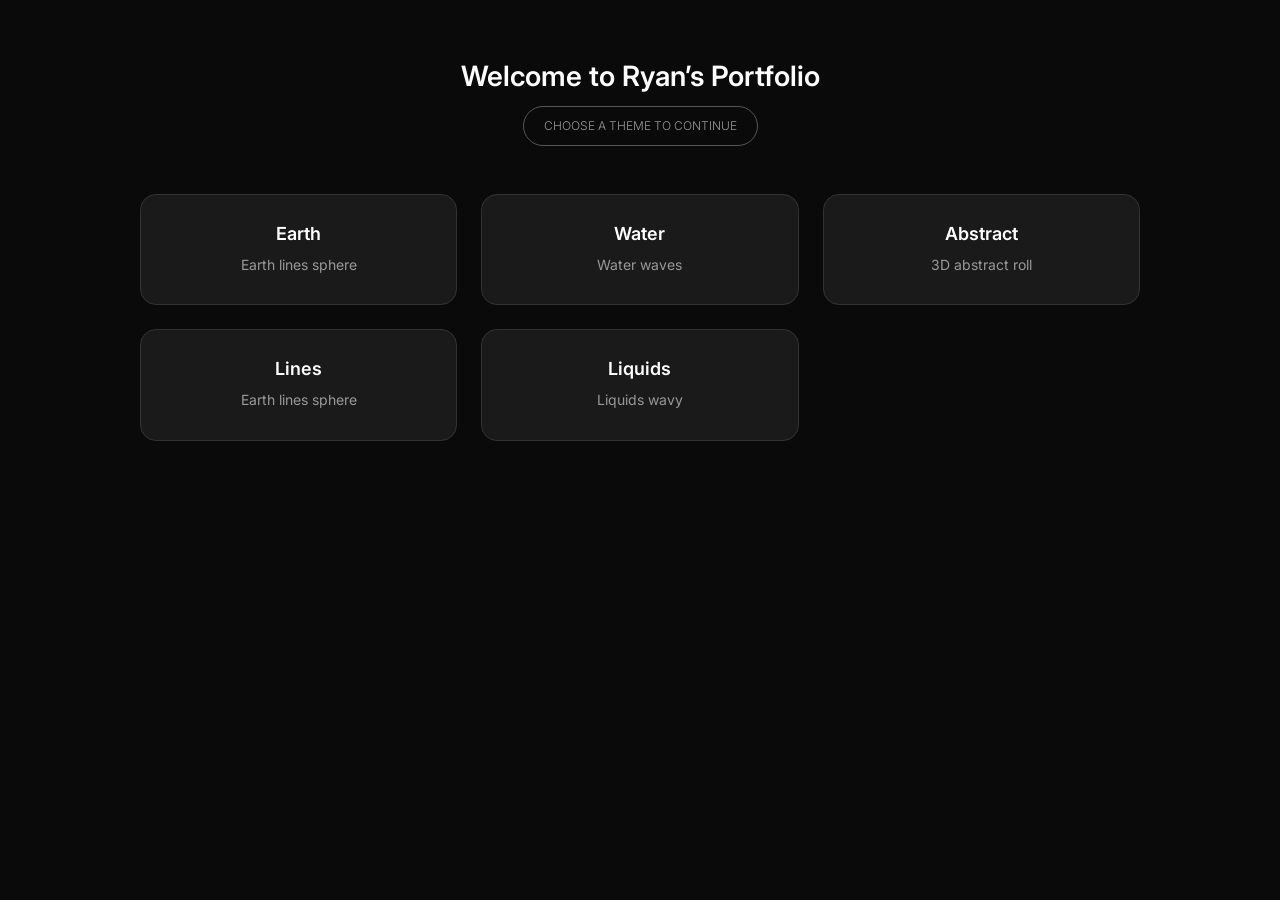
<file: mainfiles/index.html>
<!DOCTYPE html>
<html lang="en">
<head>
    <meta charset="UTF-8">
    <meta http-equiv="X-UA-Compatible" content="IE=edge">
    <meta name="viewport" content="width=device-width, initial-scale=1.0">
    <title>Ryan Pathirana - Portfolio</title>
    <link rel="icon" type="image/png" href="./assets/images/logo.png">
    <link rel="preconnect" href="https://fonts.googleapis.com">
    <link rel="preconnect" href="https://fonts.gstatic.com" crossorigin>
    <link href="https://fonts.googleapis.com/css2?family=Inter:wght@100;200;300;400;500;600;700;800;900&display=swap" rel="stylesheet">
    <link rel="stylesheet" href="https://maxst.icons8.com/vue-static/landings/line-awesome/line-awesome/1.3.0/css/line-awesome.min.css">
    <link href="./assets/css/bootstrap.min.css" rel="stylesheet">
    <link rel="stylesheet" href="./assets/css/style.css">
    <style>
        .landing-page { min-height: 100vh; background: #0a0a0a; color: #fff; padding: 60px 20px; }
        .landing-page h1 { font-size: 28px; margin-bottom: 12px; font-weight: 600; }
        .landing-page .subtitle { color: #999; margin-bottom: 48px; }
        .theme-cards { display: grid; grid-template-columns: repeat(auto-fill, minmax(280px, 1fr)); gap: 24px; max-width: 1000px; margin: 0 auto; }
        .theme-card { display: block; background: #1a1a1a; border: 1px solid #333; border-radius: 16px; padding: 28px; text-decoration: none; color: #fff; transition: border-color .2s, transform .2s; }
        .theme-card:hover { border-color: var(--primary_color, #6cbb3c); transform: translateY(-2px); }
        .theme-card h3 { font-size: 18px; margin-bottom: 8px; font-weight: 600; }
        .theme-card p { color: #999; font-size: 14px; margin: 0; }
        .theme-card.main-demo { border-color: var(--primary_color, #6cbb3c); }
    </style>
</head>
<body class="landing-page">
    <div class="container text-center">
        <h1>Welcome to Ryan’s Portfolio</h1>
        <p class="subtitle">Choose a theme to continue</p>
        <div class="theme-cards">
            <a href="portfolio.html?theme=earth" class="theme-card">
                <h3>Earth</h3>
                <p>Earth lines sphere</p>
            </a>
            <a href="portfolio.html?theme=water" class="theme-card">
                <h3>Water</h3>
                <p>Water waves</p>
            </a>
            <a href="portfolio.html?theme=abstract" class="theme-card">
                <h3>Abstract</h3>
                <p>3D abstract roll</p>
            </a>
            <a href="portfolio.html?theme=lines" class="theme-card">
                <h3>Lines</h3>
                <p>Earth lines sphere</p>
            </a>
            <a href="portfolio.html?theme=liquids" class="theme-card">
                <h3>Liquids</h3>
                <p>Liquids wavy</p>
            </a>
        </div>
    </div>
</body>
</html>
</file>
<file: mainfiles/assets/css/style.css>
/* 
    -- Table of Content --

    * 01 - Menu
    * 02 - Responsive Sidebar Menu
    * 03 - Global Color
    * 04 - Header
    * 05 - Section Header
    * 06 - Left Sidebar
    * 07 - Hero Section
    * 08 - Home 3
    * 09 - Home 5
    * 10 - About
    * 11 - Resume
    * 12 - Services
    * 13 - Skills
    * 14 - Portfolio
    * 15 - Testimonial
    * 16 - Client
    * 17 - Pricing Table
    * 18 - Contact
    * 19 - Breadcrumb
    * 20 - Blog items
    * 21 - Blog Style 2
    * 22 - Blog Details
    * 23 - Comment
    * 24 - Comment Form
    * 25 - Footer
    * @Keyframe

*/
:root {
    --primary_color: #28e98c;
}
*,*::before,*::after {
    margin: 0;
    padding: 0;
    box-sizing: border-box;
}

body {
    font-family: 'Inter', sans-serif;
    font-size: 16px;
    scroll-behavior: smooth;
    color: #999999;
    background: #1f1f1f;
    line-height: 1.7;
    overflow-x: hidden;
    height: 100vh;
}
.bg-white {
    background: #fff;
}
img {
    max-width: 100%;
}
a {
    text-decoration: none;
}
.text-right {
    text-align: right;
}
ul {
    list-style: none;
    margin: 0;
    padding: 0;
}
.content-width {
    max-width: 770px;
    width: 100%;
    margin-left: auto;
}
.theme-btn {
    background: var(--primary_color);
    color: #000000;
    display: block;
    text-align: center;
    padding: 11px 58px 10px 58px;
    display: inline-flex;
    align-items: center;
    border-radius: 30px;
    justify-content: center;
    text-transform: uppercase;
    border: none;
    transition: .3s;
    cursor: pointer;
    border: 2px solid var(--primary_color);
}
.theme-btn i {
    font-size: 24px;
    margin-right: 10px;
    display: block;
    margin-bottom: 3px;
}
.theme-btn:hover {
    background: none;
    color: var(--primary_color);
}
.custom-container {
    max-width: 1130px;
    padding: 0 15px;
    margin: auto;
}
.subtitle {
    font-size: 12px;
    color: #ffffff;
    text-transform: uppercase;
    font-weight: 300;
    margin: 0;
    border: 1px solid #565656;
    padding: 9px 20px;
    border-radius: 30px;
    margin-bottom: 53px;
    display: inline-flex;
    align-items: center;
}
.subtitle i {
    margin-bottom: 1px;
    font-size: 14px;
    margin-right: 10px;
}

.page-loader {
    position: fixed;
    left: 0;
    top: 0;
    width: 100%;
    height: 100%;
    z-index: 10000;
    background: #000;
    display: flex;
    align-items: center;
    justify-content: center;
}
.page-loader .bounceball {
    position: relative;
    display: inline-block;
    height: 37px;
    width: 15px;
}
.page-loader .bounceball:before {
    position: absolute;
    content: '';
    display: block;
    top: 0;
    width: 15px;
    height: 15px;
    border-radius: 50%;
    background-color: #fff;
    transform-origin: 50%;
    animation: bounceLoader 500ms alternate infinite ease;
}


/* Icon Menu */
.icon-menu {
    position: absolute;
    right: 68px;
    top: 60px;
    width: 55px;
    height: 55px;
    border-radius: 50%;
    display: flex;
    flex-direction: column;
    border: 1px solid #575757;
    align-items: center;
    justify-content: center;
    gap: 4px;
    cursor: pointer;
    transition: .3s;
    background: #1f1f1f;
    z-index: 99;
}
.icon-menu span {
    width: 20px;
    display: block;
    height: 2px;
    background: #fff;
    transition: .3s;
}
.icon-menu:hover {
    border-color: var(--primary_color);
}
.icon-menu:hover span {
    background: var(--primary_color);
}


#scroll-section {
    /* overflow-x: hidden !important;
    overflow-y: auto !important; */
    /* width: 100%; */
    /* height: 100%; */
    /* height: 100vh; */
}
.scroll-content {
    /* transform: translate(0) !important; */
}
main.drake-main {
    /* inset: 0px;
    width: 100%;
    height: 100vh;
    position: fixed; */
    /* overflow: hidden; */
}
.page-section {
    overflow: hidden;
}


/* 01 - Menu */
.menu {
    flex-direction: column;
    border: 1px solid #575757;
    border-radius: 30px;
    position: fixed;
    right: 68px;
    top: 322px;
    /* width: 55px; */
    text-align: center;
    gap: 20px;
    padding: 24px 0;
    background: #1f1f1f;
    z-index: 20;
}
.menu li .scroll-to,
.menu li a {
    display: block;
    position: relative;
    /* padding: 10px 10px; */
    width: 55px;
    transition: .3s;
    color: #999999;
    cursor: pointer;
}
.menu li a.active,
.menu li a:hover,
.menu li .scroll-to.active,
.menu li .scroll-to:hover {
    color: var(--primary_color);
}
.menu li .scroll-to:hover span,
.menu li a:hover span {
    opacity: 1;
    visibility: visible;
}
.menu li .scroll-to i,
.menu li a i {
    font-size: 20px;
    display: block;
}
.menu li .scroll-to span,
.menu li a span {
    position: absolute;
    transition: .3s;
    font-size: 12px;
    background: #404042;
    right: 100%;
    color: #fff;
    display: block;
    padding: 3px 8px;
    border-radius: 5px;
    visibility: hidden;
    opacity: 0;
}
.menu li .scroll-to span::before,
.menu li a span::before {
    content: '';
    width: 10px;
    height: 10px;
    background: #404042;
    position: absolute;
    right: -3px;
    top: 50%;
    transform: rotate(54deg) skew(-8deg, -39deg);
    margin-top: -5px;
    z-index: -1;
}

/* 02 - Responsive Sidebar Menu */
.responsive-sidebar-menu {
    position: fixed;
    left: 0;
    top: 0;
    width: 100%;
    height: 100%;
    z-index: 99;
    opacity: 0;
    visibility: hidden;
    transition: .2s;
}
.responsive-sidebar-menu.active {
    opacity: 1;
    visibility: visible;
}
.global-color .inner .overlay,
.responsive-sidebar-menu .overlay {
    position: absolute;
    left: 0;
    top: 0;
    width: 100%;
    height: 100%;
    z-index: -1;
    background: #565656;
    opacity: 0.5;
}
.responsive-sidebar-menu .sidebar-menu-inner {
    max-width: 345px;
    width: 100%;
    margin-left: auto;
    background: #191919;
    height: 100%;
    overflow-x: hidden;
    padding-top: 50px;
    margin-right: -250px;
    transition: .3s;
}
.responsive-sidebar-menu.active .sidebar-menu-inner {
    margin-right: 0;
}
.responsive-sidebar-menu .sidebar-menu-inner .menu-wrap {
    width: 46%;
    margin: auto;
}
.responsive-sidebar-menu .sidebar-menu-inner .menu-wrap p {
    font-size: 18px;
}
.responsive-sidebar-menu .sidebar-menu-inner .menu-wrap .menu {
    position: relative;
    right: auto;
    left: 0;
    top: 0;
    transform: translateY(0);
    background: none;
    border-radius: 0;
    border: none;
    margin-bottom: 30px;
}
.responsive-sidebar-menu .sidebar-menu-inner .menu-wrap .menu li a {
    display: flex;
    align-items: center;
    gap: 10px;
}
.responsive-sidebar-menu .sidebar-menu-inner .menu-wrap .menu li a:hover span {
    color: #fff;
}
.responsive-sidebar-menu .sidebar-menu-inner .menu-wrap .menu li a i {
    margin-bottom: 2px;
}
.responsive-sidebar-menu .sidebar-menu-inner .menu-wrap .menu li a span {
    position: relative;
    right: 0;
    opacity: 1;
    visibility: visible;
    color: #999999;
    background: none;
    margin: 0;
    padding: 0;
    border-radius: 0;
}
.responsive-sidebar-menu .sidebar-menu-inner .menu-wrap .menu li a span::before {
    display: none
}
.responsive-sidebar-menu .sidebar-menu-inner .menu-wrap .menu li a.active span {
    color: #fff;
}
.responsive-sidebar-menu .sidebar-menu-inner .global-color-option,
.responsive-sidebar-menu .sidebar-menu-inner .sidebar-social {
    width: 46%;
    margin: auto;
}
.responsive-sidebar-menu .sidebar-menu-inner .sidebar-social ul {
    gap: 15px;
}
.responsive-sidebar-menu .sidebar-menu-inner .sidebar-social ul li a {
    color: #999999;
    transition: .3s;
    font-size: 16px;
}
.responsive-sidebar-menu .sidebar-menu-inner .sidebar-social ul li a:hover {
    color: var(--primary_color);
}

/* 03 - Global Color */
.global-color {
    position: fixed;
    left: 0;
    top: 50px;
    z-index: 100;
}
.global-color .inner {
    position: fixed;
    left: 0;
    top: 0;
    width: 100%;
    height: 100%;
    z-index: 99;
    opacity: 0;
    visibility: hidden;
    transition: .2s;
}
.global-color.active .inner {
    opacity: 1;
    visibility: visible;
}
.global-color .setting-toggle {
    width: 40px;
    height: 40px;
    display: flex;
    align-items: center;
    justify-content: center;
    font-size: 20px;
    cursor: pointer;
    background: #1f1f1f;
}
.global-color .inner .global-color-option .close-settings {
    position: absolute;
    right: 20px;
    top: 20px;
    color: #fff;
    font-size: 20px;
}
.global-color .inner .global-color-option .global-color-option-inner p {
    text-transform: uppercase;
    font-size: 13px;
    color: #fff;
    line-height: 1.2;
    margin-bottom: 25px;
}
.global-color .inner .global-color-option .global-color-option-inner .themes {
    display: flex;
    flex-wrap: wrap;
    padding-top: 30px;
}
.global-color .inner .global-color-option .global-color-option-inner .themes li {
    margin-right: 80px;
    margin-bottom: 55px;
}
.global-color .inner .global-color-option .global-color-option-inner .themes li a {
    font-size: 14px;
    color: #fff;
    font-weight: 500;
    display: block;
    line-height: 1.2;
    position: relative;
}
.global-color .inner .global-color-option .global-color-option-inner .themes li a::before {
    content: '';
    width: 100%;
    height: 1px;
    background: #fff;
    position: absolute;
    left: 0;
    top: 50%;
    opacity: 0;
    transition: .3s;
}
.global-color .inner .global-color-option .global-color-option-inner .themes li a:hover::before,
.global-color .inner .global-color-option .global-color-option-inner .themes li.active a::before {
    opacity: 1;
}
.global-color .inner .global-color-option {
    max-width: 1043px;
    width: 100%;
    margin-left: auto;
    background: #191919;
    height: 100%;
    overflow-x: hidden;
    padding-top: 50px;
    margin-right: -400px;
    transition: .4s;
    padding: 134px;
}
.global-color .inner .global-color-option h2 {
    color: #fff;
    font-weight: 200;
    font-size: 34px;
    line-height: 1.2;
    margin-bottom: 80px;
}
.global-color.active .inner .global-color-option {
    margin-right: 0;
}
.global-color .global-color-option .color-boxed {
    display: flex;
    align-items: center;
    flex-wrap: wrap;
    gap: 26px;
    margin-bottom: 105px;
    padding-top: 30px;
}
.global-color .global-color-option .color-boxed a {
    display: block;
    width: 30px;
    height: 30px;
    border-radius: 50%;
    position: relative;
    background: #28e98c;
}
.global-color .global-color-option .color-boxed a::before {
    content: '';
    border: 1px solid #fff;
    position: absolute;
    border-radius: 50%;
    width: calc(100% + 10px);
    height: calc(100% + 10px);
    left: 50%;
    top: 50%;
    transform: translate(-50%, -50%);
    opacity: 0;
    transition: .3s;
}
.global-color .global-color-option .color-boxed a::after {
    content: '';
    position: absolute;
    border: none;
    transform: translate(-50%, -50%);
    width: 4px;
    height: 4px;
    left: 50%;
    top: 50%;
    background: #fff;
    border-radius: 50%;
    opacity: 0;
}
.global-color .global-color-option .color-boxed a.clr-active::after,
.global-color .global-color-option .color-boxed a:hover::after,
.global-color .global-color-option .color-boxed a:hover::before,
.global-color .global-color-option .color-boxed a.clr-active::before {
    opacity: 1;
}
.global-color .global-color-option .color-boxed a:nth-child(2) {
    background: #e4af12;
}
.global-color .global-color-option .color-boxed a:nth-child(3) {
    background: #fe6f1d;
}
.global-color .global-color-option .color-boxed a:nth-child(4) {
    background: #14c5fd;
}
.global-color .global-color-option .color-boxed a:nth-child(5) {
    background: #c0c0c0;
}
.global-color .global-color-option .color-boxed a:nth-child(6) {
    background: #1338f3;
}
.global-color .global-color-option .color-boxed a:nth-child(7) {
    background: #f31313;
}
.global-color .global-color-option .color-boxed a:nth-child(8) {
    background: #ff99cc;
}
.global-color .global-color-option .color-boxed a:nth-child(9) {
    background: #cceb00;
}
.global-color .global-color-option .color-boxed a i {
    font-size: 14px;
}


/* 04 - Header */
.header-area {
    background: #1f1f1f;
    position: sticky;
    top: 0;
    z-index: 100;
    padding: 25px 0;
}
.header-area .logo {
    display: block;
}
.header-area .logo img {
    display: block;
}
.header-area nav {
    transition: .3s;
}
.header-area nav .nav-menu {
    gap: 25px;
    display: flex;
}
.header-area nav .nav-menu li {
    position: relative;
}
.header-area nav .nav-menu li .toggle-sub-dropdown,
.header-area nav .nav-menu li .toggle-dropdown {
    display: none;
    width: 35px;
    text-align: center;
}
.header-area nav .nav-menu li .dropdown {
    position: absolute;
    left: 0;
    width: 200px;
    background: #000;
    box-shadow: 1px 6px 20px rgb(0 0 0 / 20%);
    transition: .3s;
    opacity: 0;
    visibility: hidden;
    padding: 5px 0;
}
.header-area nav .nav-menu li .dropdown li a {
    padding: 8px 15px;
    line-height: 1.2;
}
.header-area nav .nav-menu li:hover > .dropdown {
    opacity: 1;
    visibility: visible;
}
.header-area nav .nav-menu li .dropdown li .dropdown {
    left: 100%;
    top: 0;
}
.header-area nav .nav-menu li a {
    color: #fff;
    display: block;
    transition: .3s;
    padding: 8px 0;
}
.header-area nav .nav-menu li a:hover {
    color: var(--primary_color);
}
.header-area .header-right .show-menu-toggle {
    display: none;
    width: 40px;
    height: 40px;
    border-radius: 4px;
    align-items: center;
    justify-content: center;
    font-size: 20px;
    cursor: pointer;
    color: #fff;
    border: 1px solid rgb(255 255 255 / 30%);
    margin-left: auto;
}
.header-area nav .close-menu {
    display: none;
    cursor: pointer;
    position: absolute;
    right: 30px;
    top: 30px;
    font-size: 25px;
    cursor: pointer;
    color: #fff;
}


/* 05 - Section Header */
.section-header h1 {
    font-size: 48px;
    line-height: 60px;
    color: #fff;
    font-weight: 300;
    margin-bottom: 33px;
}
.section-header h1 span {
    color: var(--primary_color);
}


/* 06 - Left Sidebar */
.left-sidebar {
    max-width: 485px;
    width: 100%;
    border-radius: 30px;
    border: 1px solid #565656;
    position: fixed;
    left: 20px;
    top: 50%;
    transform: translateY(-50%);
    padding: 50px;
    z-index: 10;
}
.drake-main .left-sidebar {
    display: none;
}
.left-sidebar > img.me {
    border-radius: 30px;
    display: block;
    margin-bottom: 56px;
}
.left-sidebar .sidebar-header {
    margin-bottom: 65px;
}
.left-sidebar .sidebar-header .designation {
    max-width: 110px;
    text-align: right;
    color: #fff;
    font-size: 14px;
    font-weight: 400;
}
.left-sidebar h2 {
    font-size: 24px;
    color: #fff;
    text-align: center;
    font-weight: 300;
}
.left-sidebar .email {
    font-size: 20px;
}
.left-sidebar .address {
    margin-bottom: 30px;
}
.left-sidebar .copyright {
    font-size: 14px;
    text-align: center;
    margin-bottom: 45px;
}
.left-sidebar .social-profile {
    gap: 8px;
    margin-bottom: 118px;
}
.left-sidebar .social-profile li a {
    display: block;
    width: 50px;
    height: 50px;
    line-height: 46px;
    text-align: center;
    border: 2px solid #565656;
    border-radius: 50%;
    color: #999999;
    font-size: 20px;
    transition: .3s;
}
.left-sidebar .social-profile li a:hover {
    color: var(--primary_color);
    border-color: var(--primary_color);
}
.left-sidebar .theme-btn {
    width: 100%;
}



/* 07 - Hero Section */
.hero-section {
    padding: 68px 0;
    position: relative;
    overflow: hidden;
}
.hero-section .hero-content {
    position: relative;
    z-index: 3;
}
.hero-section .hero-content h1 {
    font-size: 78px;
    letter-spacing: -0.2px;
    line-height: 90px;
    margin-bottom: 43px;
    font-weight: 300;
}
.hero-section .hero-content h1 span {
    color: var(--primary_color);
}
.hero-section .hero-content > p {
    max-width: 480px;
    margin-bottom: 31px;
}
.hero-section .hero-content .go-to-project-btn {
    width: 175px;
    height: 175px;
    display: flex;
    align-items: center;
    justify-content: center;
    margin-left: auto;
    border-radius: 50%;
    border: 1px solid #575757;
    position: relative;
    overflow: hidden;
    margin-right: 15px;
}
.hero-section .hero-content .go-to-project-btn img {
    display: block;
    animation: rotating 6s infinite linear;
}
.hero-section .hero-content .go-to-project-btn i {
    position: absolute;
    color: #fff;
    font-size: 40px;
    display: block;
}
.hero-section .hero-content .facts {
    gap: 100px;
    margin-top: 55px;
}
.hero-section .hero-content .facts h1 {
    font-size: 72px;
    color: var(--primary_color);
    line-height: 56px;
    margin-bottom: 38px;
}
.hero-section .hero-content .facts p {
    font-size: 14px;
    line-height: 24px;
    text-transform: uppercase;
}

/* 08 - Home 3 */
.home1-page,
.home5-page,
.home6-page {
    background: #000;
}
.home-3 {
    overflow: hidden;
}
.home-3:before {
    content: '';
    background: #000;
    position: absolute;
    left: 0;
    top: 0;
    width: 100%;
    height: 100%;
    z-index: 1;
    opacity: 0.6;
}
.home1-page .menu,
.home5-page .menu,
.home6-page .menu,

.home1-page .icon-menu,
.home5-page .icon-menu,
.home6-page .icon-menu {
    background: #000000;
}
/* 09 - Home 5 */
body .body-overlay {
    position: fixed;
    left: 0;
    top: 0;
    width: 100%;
    height: 100%;
    object-fit: cover;
    z-index: -1;
}
/* Theme background video container (portfolio.html) */
.bg-video-container {
    position: fixed;
    left: 0;
    top: 0;
    width: 100%;
    height: 100%;
    z-index: -2;
    pointer-events: none;
}
.bg-video-container .body-overlay {
    position: absolute;
    left: 0;
    top: 0;
    width: 100%;
    height: 100%;
    object-fit: cover;
    z-index: 0;
}
.bg-video-overlay {
    position: absolute;
    left: 0;
    top: 0;
    width: 100%;
    height: 100%;
    background: rgba(0, 0, 0, 0.5);
    z-index: 1;
}
.home2-page .body-overlay,
.home3-page .body-overlay {
    opacity: 0.1;
}
.home1-page .body-overlay,
.home4-page .body-overlay,
.home5-page .body-overlay {
    opacity: 0.3;
}



/* 10 - About */
.about-area {
    padding-top: 90px;
    padding-bottom: 90px;
}
.about-area .about-content p {
    line-height: 30px;
    max-width: 610px;
}


/* 11 - Resume */
.resume-area {
    padding-top: 90px;
    padding-bottom: 90px;
}
.resume-area .resume-content .resume-timeline .item {
    position: relative;
    padding-left: 74px;
    padding-bottom: 68px;
}
.resume-area .resume-content .resume-timeline .item:last-child {
    padding-bottom: 0;
}
.resume-area .resume-content .resume-timeline .item:last-child::after {
    height: calc(100% - 10px);
}
.resume-area .resume-content .resume-timeline .item::after {
    content: '';
    background: #333333;
    width: 1px;
    height: 100%;
    position: absolute;
    left: 0;
    top: 10px;
    z-index: -1;
}
.resume-area .resume-content .resume-timeline .item::before {
    content: '';
    position: absolute;
    width: 12px;
    height: 12px;
    background: #656565;
    border-radius: 50%;
    left: -6px;
    top: 7px;
    transition: .3s;
}
.resume-area .resume-content .resume-timeline .item .date {
    display: block;
    margin-bottom: 28px;
    transition: .3s;
}
.resume-area .resume-content .resume-timeline .item h2 {
    font-size: 24px;
    font-weight: 300;
    margin-bottom: 5px;
    color: #fff;
}
.resume-area .resume-content .resume-timeline .item h2 a {
    color: #fff;
    display: block;
}
.resume-area .resume-content .resume-timeline .item p {
    font-size: 13px;
    color: #999999;
    margin-bottom: 18px;
}
.resume-area .resume-content .resume-timeline .item p:last-child {
    margin-bottom: 0;
}
.resume-area .resume-content .resume-timeline .item:hover::before {
    background: var(--primary_color);
}
.resume-area .resume-content .resume-timeline .item:hover .date {
    color: var(--primary_color);
}



/* 12 - Services */
.services-area {
    padding-top: 90px;
    padding-bottom: 90px;
}
.services-items .service-item {
    border: 1px solid #565656;
    border-radius: 20px;
    transition: .3s;
    position: relative;
    padding: 44px 48px 41px 48px;
    margin-bottom: 10px;
}
.services-items .service-item:last-child {
    margin-bottom: 0;
}
.services-items .service-item h2 {
    font-size: 24px;
    font-weight: 300;
    margin-bottom: 8px;
    color: #fff;
}
.services-items .service-item h2 a {
    color: #fff;
    transition: .3s;
}
.services-items .service-item:hover {
    border-color: var(--primary_color);
}
.services-items .service-item:hover h2 a {
    color: var(--primary_color);
}
.services-items .service-item p {
    font-size: 14px;
    color: #999999;
    margin-bottom: 30px;
}
.services-items .service-item .projects {
    font-size: 12px;
    color: #fff;
    text-transform: uppercase;
    display: inline-block;
}
.services-items .service-item:hover .projects {
    text-decoration: underline;
}
.services-items .service-item i {
    position: absolute;
    font-size: 30px;
    color: var(--primary_color);
    top: 45px;
    right: 50px;
}



/* 13 - Skills */
.skills-area {
    padding-top: 90px;
    padding-bottom: 40px;
}
.skills .skill {
    margin-bottom: 50px;
}
.skills .skill .skill-inner {
    border: 2px solid #565656;
    border-radius: 85px;
    padding: 54px 0 48px 0;
    margin-bottom: 20px;
    transition: .3s;
}
.skills .skill:hover .skill-inner {
    border-color: var(--primary_color);
}
.skills .skill .skill-inner img {
    display: block;
    margin: auto auto 29px auto;
}
.skills .skill .skill-inner .skill-mark {
    display: flex;
    align-items: center;
    justify-content: center;
    width: 64px;
    height: 64px;
    margin: 0 auto 29px auto;
    border-radius: 14px;
    background: #f4f4f4;
    color: #151515;
    font-size: 22px;
    font-weight: 800;
    letter-spacing: -0.5px;
}
.skills .skill .skill-inner .skill-mark-wide {
    width: auto;
    min-width: 86px;
    padding: 0 10px;
}
.skills .skill .skill-inner h1 {
    font-size: 30px;
    color: var(--primary_color);
    font-weight: 300;
    margin: 0;
}
.skills .skill p {
    font-size: 14px;
    color: #fff;
    margin: 0;
}



/* 14 - Portfolio */
.portfolio-area {
    padding-top: 90px;
    padding-bottom: 90px;
}
.portfolio-items .portfolio-item {
    margin-bottom: 62px;
}
.portfolio-items > div:last-child .portfolio-item {
    margin-bottom: 0;
}
.portfolio-items .portfolio-item .portfolio-item-inner {
    height: 370px;
    overflow: hidden;
    border-radius: 30px;
    position: relative;
    margin-bottom: 30px;
}
.portfolio-items .portfolio-item.portfolio-full .portfolio-item-inner {
    height: 410px;
}
.portfolio-items .portfolio-item .portfolio-item-inner img {
    display: block;
    width: 100%;
    height: 100%;
    object-fit: cover;
}
.portfolio-items .portfolio-item .portfolio-item-inner .portfolio-categories {
    position: absolute;
    display: flex;
    flex-wrap: wrap;
    gap: 10px;
    align-items: center;
    bottom: 20px;
    left: 20px;
}
.portfolio-items .portfolio-item .portfolio-item-inner .portfolio-categories li a {
    display: block;
    font-size: 14px;
    background: #fff;
    color: #000;
    padding: 7px 20px;
    border-radius: 19px;
    transition: .3s;
}
.portfolio-items .portfolio-item:hover .portfolio-item-inner .portfolio-categories li a {
    background: #1f1f1f;
    color: #fff;
}
.portfolio-items .portfolio-item h2 {
    font-size: 24px;
    font-weight: 300;
    margin: 0;
}
.portfolio-items .portfolio-item h2 a {
    color: #fff;
    display: inline-block;
    border-bottom: 1px solid transparent;
    transition: .3s;
}
.portfolio-items .portfolio-item:hover h2 a {
    border-color: #ffffff;
}




/* 15 - Testimonial */
.testimonial-item .testimonial-item-inner {
    border: 2px solid #565656;
    border-radius: 30px;
    padding: 50px 50px 43px 50px;
}
.testimonial-item .testimonial-item-inner .author {
    gap: 16px;
    margin-bottom: 45px;
}
.testimonial-item .testimonial-item-inner .author img {
    width: 45px;
    height: 45px;
    border-radius: 50%;
    object-fit: cover;
}
.testimonial-item .testimonial-item-inner .author h3 {
    font-size: 18px;
    font-weight: 300;
    color: #fff;
    margin-bottom: 6px;
}
.testimonial-item .testimonial-item-inner .author p {
    color: #999999;
    font-size: 13px;
    margin: 0;
    line-height: 1.3;
}
.testimonial-item .testimonial-item-inner .author p span {
    color: var(--primary_color);
}
.testimonial-item .testimonial-item-inner > p {
    font-size: 24px;
    color: #fff;
    font-weight: 300;
    line-height: 36px;
    margin-bottom: 27px;
}
.testimonial-item .testimonial-item-inner .project-btn {
    font-size: 12px;
    color: #fff;
    text-transform: uppercase;
    display: inline-block;
}

.testimonial-area .testimonial-slider-wrap .testimonial-footer-nav {
    margin-top: 50px;
}
.testimonial-area .testimonial-slider-wrap .testimonial-footer-nav .testimonial-nav {
    gap: 15px;
}
.testimonial-area .testimonial-slider-wrap .testimonial-footer-nav .testimonial-nav button {
    width: 45px;
    height: 45px;
    display: block;
    background: none;
    border-radius: 50%;
    text-align: center;
    border: 2px solid #565656;
    font-size: 18px;
    color: #fff;
    transition: .3s;
}
.testimonial-area .testimonial-slider-wrap .testimonial-footer-nav .testimonial-nav button:hover {
    border-color: var(--primary_color);
    color: var(--primary_color);
}
.testimonial-area .testimonial-slider-wrap .testimonial-footer-nav .testimonial-nav #testimonial-slide-count {
    font-size: 13px;
    color: #666666;
    font-weight: 300;
}
.testimonial-area .testimonial-slider-wrap .testimonial-footer-nav .testimonial-nav #testimonial-slide-count .left {
    color: #fff;
}

/* 16 - Client */
.clients-logos {
    padding-top: 100px;
}
.clients-logos h4 {
    color: #fff;
    text-transform: uppercase;
    font-size: 14px;
    font-weight: 300;
    margin-bottom: 57px;
}
.clients-logos .col-md-3 {
    margin-bottom: 74px;
}
.clients-logos img {
    display: block;
    opacity: 0.3;
    transition: .3s;
}
.clients-logos img:hover {
    opacity: 1;
}



/* 17 - Pricing Table */
.pricing-area {
    padding-top: 90px;
    padding-bottom: 90px;
}

.pricing-table-items .pricing-table {
    border: 1px solid #565656;
    border-radius: 30px;
    padding: 37px 40px 40px 40px;
    height: 100%;
    display: flex;
    flex-direction: column;
    justify-content: space-between;
    transition: .3s;
}
.pricing-table-items .pricing-table:hover {
    border-color: var(--primary_color);
}
.pricing-table-items .pricing-table .pricing-table-header {
    border-bottom: 1px solid #555555;
    padding-bottom: 20px;
    margin-bottom: 34px;
}
.pricing-table-items .pricing-table .pricing-table-header .top {
    margin-bottom: 30px;
}
.pricing-table-items .pricing-table .pricing-table-header h4 {
    font-size: 18px;
    text-transform: uppercase;
    font-weight: 300;
    color: #fff;
    margin: 0;
}
.pricing-table-items .pricing-table .pricing-table-header .top p {
    font-size: 13px;
    line-height: 20px;
    color: #999999;
    margin: 0;
}
.pricing-table-items .pricing-table .pricing-table-header h1 {
    font-size: 48px;
    color: var(--primary_color);
    font-weight: 300;
    margin: 0;
}
.pricing-table-items .pricing-table .pricing-table-header h1 span {
    font-size: 24px;
    color: #999999;
}
.pricing-table-items .pricing-table ul {
    margin-bottom: 80px;
}
.pricing-table-items .pricing-table ul li {
    font-size: 14px;
    color: #fff;
    line-height: 24px;
    font-weight: 300;
    margin-bottom: 10px;
}

.pricing-table-items .pricing-table ul li:last-child {
    margin-bottom: 0;
}
.pricing-table-items .info {
    font-size: 14px;
    color: #fff;
    line-height: 24px;
    margin: 60px 0 0 0;
}
.pricing-table-items .info a {
    color: var(--primary_color);
    text-decoration: underline;
}



/* 18 - Contact */
.contact-area {
    padding-bottom: 50px;
}
.contact-area .contact-content h3 {
    font-size: 24px;
    color: #fff;
    font-weight: 300;
    margin-bottom: 60px;
}
.contact-area .contact-content #required-msg {
    color: #fc4545;
    font-size: 14px;
    margin-bottom: 31px;
    display: none;
}
.contact-area .contact-content #required-msg.show {
    display: block;
}
.contact-area .contact-content .contact-form .input-group {
    margin-bottom: 34px;
}
.contact-area .contact-content .contact-form .input-group label {
    display: block;
    font-size: 12px;
    text-transform: uppercase;
    color: #fff;
    margin-bottom: 2px;
}
.contact-area .contact-content .contact-form .input-group label sup {
    color: #fc4545;
    font-size: 12px;
    top: 0;
}
.contact-area .contact-content .contact-form .input-group label span {
    color: #999999;
    text-transform: none;
}
.contact-area .contact-content .contact-form .input-group select,
.contact-area .contact-content .contact-form .input-group textarea,
.contact-area .contact-content .contact-form .input-group input {
    display: block;
    color: #fff;
    width: 100%;
    border: none;
    background: none;
    font-size: 18px;
    padding: 0;
    transition: .2s;
    padding-bottom: 3px;
}
.contact-area .contact-content .contact-form .input-group textarea {
    height: 140px;
    border-bottom: 1px solid #555555;
    resize: none;
}
.contact-area .contact-content .contact-form .input-group select {
    display: block;
    margin-left: -5px !important;
    font-weight: 300;
}
.contact-area .contact-content .contact-form .input-group select:focus,
.contact-area .contact-content .contact-form .input-group textarea:focus,
.contact-area .contact-content .contact-form .input-group input:focus {
    outline: none;
    box-shadow: none;
    border-color: #555555;
}
.contact-area .contact-content .contact-form .input-group textarea::placeholder,
.contact-area .contact-content .contact-form .input-group input::placeholder {
    color: #666666;
}
.contact-area .contact-content .contact-form .input-group.upload-attachment {
    position: relative;
}
.contact-area .contact-content .contact-form .input-group.upload-attachment label {
    overflow: hidden;
    position: relative;
    display: inline-flex;
    align-items: center;
    gap: 10px;
}
.contact-area .contact-content .contact-form .input-group.upload-attachment label i {
    font-size: 18px;
    display: block;
    margin-bottom: 2px;
}
.contact-area .contact-content .contact-form .input-group.upload-attachment input {
    position: absolute;
    left: 0;
    top: 0;
    opacity: 0;
}
.contact-area .contact-content .contact-form .input-group.submit-btn-wrap {
    margin-bottom: 0;
    margin-top: 18px;
}



/* 19 - Breadcrumb */
.breadcrumb-area {
    position: relative;
    padding: 50px 0px 50px;
    background: #1f1f1f;
    overflow: hidden;
    z-index: 1;
}
.breadcrumb-area::before,
.breadcrumb-area::after {
    content: '';
    position: absolute;
    left: -50px;
    top: -50px;
    width: 200px;
    height: 200px;
    border-radius: 50%;
    background: rgb(255 255 255 / 10%);
    z-index: -1;
    box-shadow: 0px 0px 0 20px rgb(255 255 255 / 5%);
}
.breadcrumb-area::after {
    left: auto;
    right: -50px;
    top: auto;
    bottom: -50px;
}
.breadcrumb-area .breadcrumb-content h1 {
    font-size: 45px;
    color: #fff;
    font-weight: 300;
    margin-bottom: 20px;
}
.breadcrumb-area .breadcrumb-content .breadcrumbs {
    display: flex;
    align-items: center;
    gap: 10px;
}
.breadcrumb-area .breadcrumb-content .breadcrumbs li {
    text-transform: uppercase;
    color: #d1d1d1;
    font-size: 14px;
    position: relative;
    display: flex;
    align-items: center;
    gap: 8px;
}
.breadcrumb-area .breadcrumb-content .breadcrumbs li i {
    display: block;
    margin-bottom: 1px;
}
.breadcrumb-area .breadcrumb-content .breadcrumbs li:last-child::before {
    display: none;
}
.breadcrumb-area .breadcrumb-content .breadcrumbs li a {
    font-weight: 500;
    color: #ffffff;
}

/* 20 - Blog items */
.blog-content-area {
    padding-top: 100px;
    padding-bottom: 60px;
}
.blog-content-area .blog-items {
    padding-right: 20px;
}
.blog-item {
    margin-bottom: 40px;
}
.blog-item .blog-thumbnail {
    margin-bottom: 30px;
}
.blog-item .blog-thumbnail img {
    display: block;
    width: 100%;
    border-radius: 6px;
}
.blog-item .meta {
    display: flex;
    align-items: center;
    gap: 35px;
    margin-bottom: 10px;
}
.blog-item .meta li {
    text-transform: uppercase;
    font-size: 14px;
    position: relative;
    line-height: 1.2;
}
.blog-item .meta li::before {
    content: '';
    position: absolute;
    right: -21px;
    top: 7px;
    background: #808080;
    width: 5px;
    height: 5px;
    border-radius: 50%;
}
.blog-item .meta li:last-child::before {
    display: none;
}
.blog-item .meta li a {
    font-weight: 500;
    display: flex;
    align-items: center;
    gap: 5px;
    transition: .3s;
    /* opacity: 0.5; */
    color: #fff;
    

    background: linear-gradient(to top right, var(--primary_color) -200%,transparent 300%);
    background-repeat: no-repeat;
    background-size: 0 0.0625em;
    background-position: 0 95%;
    transition: .25s;
}
.blog-item .meta li a:hover {
    background-size: 100% 0.3625em;
}
.blog-item .meta li a i {
    display: block;
    font-size: 18px;
    margin-bottom: 1px;
    color: var(--primary_color);
}
.blog-item .blog-item-content h1 {
    font-size: 28px;
    line-height: 1.2;
    margin-bottom: 20px;
}
.blog-item .blog-item-content h1 a {
    color: #fff;
    display: inline-block;

    background: linear-gradient(to top right,var(--primary_color) -200%,transparent 300%);
    background-repeat: no-repeat;
    background-size: 0 0.0625em;
    background-position: 0 95%;
    transition: .25s;
}
.blog-item .blog-item-content h1 a:hover {
    background-size: 100% 0.3625em;
}
.blog-item p {
    /* color: #686a6f; */
    line-height: 1.8;
    margin-bottom: 15px;
}
.blog-item .blog-item-content .read-more-btn {
    display: inline-block;
    text-transform: uppercase;
    position: relative;
    font-size: 16px;
    color: #fff;
    font-weight: 500;
    letter-spacing: 0.4px;
    border-bottom: 2px solid var(--primary_color);
    padding: 4px 0;
    transition: .3s;
}
.blog-item .blog-item-content .read-more-btn:hover {
    border-color: #fff;
    color: var(--primary_color);
}

.blog-sidebar .blog-sidebar-item {
    padding: 40px;
    background: #2a2a2a;
    margin-bottom: 40px;
    border-radius: 4px;
}
.blog-sidebar .blog-sidebar-item:last-child {
    margin-bottom: 0;
}
.blog-sidebar .blog-sidebar-item h3 {
    font-size: 20px;
    font-weight: 600;
    line-height: 1.1;
    color: #ffffff;
    margin-bottom: 30px;
    position: relative;
    display: inline-block;
}
.blog-sidebar .blog-sidebar-item h3::before {
    content: '';
    width: 50px;
    height: 2px;
    background: var(--primary_color);
    right: -60px;
    position: absolute;
    top: 11px;
}
.blog-sidebar .blog-sidebar-item ul li {
    line-height: 1.6;
    padding: 10px 0;
    border-bottom: 1px solid #686a70;
    margin: 3px 0;
}
.blog-sidebar .blog-sidebar-item ul li:first-child {
    margin-top: 0;
    padding-top: 0;
}
.blog-sidebar .blog-sidebar-item ul li:last-child {
    padding-bottom: 0;
    margin-bottom: 0;
    border: none;
}
.blog-sidebar .blog-sidebar-item ul li a {
    display: block;
    color: #ffffff;
    font-weight: 300;
    transition: .3s;
}
.blog-sidebar .blog-sidebar-item ul li a:hover {
    color: var(--primary_color);
}
.blog-sidebar .blog-sidebar-item.blog-sidebar-search {
    padding: 0;
    background: none;
}
.search-form {
    display: block;
    position: relative;
}
.search-form input {
    display: block;
    width: 100%;
    line-height: 40px;
    padding: 19px 80px 19px 35px;
    background: #2a2a2a;
    border-radius: 4px;
    border: 1px solid transparent;
    font-weight: 300;
    transition: .3s;
    color: #fff;
}
.search-form input:focus {
    box-shadow: none;
    outline: none;
    border-color: var(--primary_color);
}
.search-form button {
    position: absolute;
    right: 0;
    top: 0;
    height: 100%;
    border: none;
    background: none;
    cursor: pointer;
    width: 70px;
    font-size: 25px;
    color: #fff;
}
.blog-sidebar .blog-sidebar-item.blog-tags ul {
    display: flex;
    gap: 10px;
    flex-wrap: wrap;
    align-items: center;
}
.blog-sidebar .blog-sidebar-item.blog-tags ul li {
    padding: 0;
    margin: 0;
    border: none;
}
.blog-sidebar .blog-sidebar-item.blog-tags ul li a {
    background: #fff;
    padding: 6px 18px;
    color: #000;
    font-weight: 400;
    border-radius: 30px;
    font-size: 14px;
}
.blog-sidebar .blog-sidebar-item.blog-tags ul li a:hover {
    background: #000;
    color: #fff;
}

/* 21 - Blog Style 2 */
.blog-item2 {
    text-align: center;
}
.blog-item2 .blog-thumbnail {
    height: 255px;
    margin-bottom: 0;
}
.blog-item2 .blog-thumbnail img {
    width: 100%;
    height: 100%;
    object-fit: cover;
}
.blog-item2 .blog-item-content {
    position: relative;
    margin-top: -22px;
    padding: 0 20px;
}
.blog-item2 .meta {
    margin: 0;
    background: #2a2a2a;
    padding: 12px 20px;
    border-radius: 4px;
    display: inline-flex;
    box-shadow: 0px 10px 30px 0px rgb(0 0 0 / 5%);
    margin-bottom: 20px;
}
.blog-item2 .meta li {
    font-size: 12px;
}
.blog-item2 .meta li a {
    color: #a0a0a0;
}
.blog-item2 .meta li a:hover {
    color: #fff;
}
.blog-item2 .meta li a,
.blog-item2 .blog-item-content h1 a {
    background: none;
}
.blog-item2 .blog-item-content h1 {
    font-size: 25px;
}
.blog-item2 .blog-item-content h1 a:hover {
    color: var(--primary_color);
}
.blog-item2 .blog-item-content .read-more-btn {
    font-size: 14px;
}

/* 22 - Blog Details */
.blog-details-area {
    padding-top: 100px;
    padding-bottom: 100px;
}
.blog-details-area .blog-details-content .meta {
    margin-bottom: 15px;
}
.blog-details-area .blog-details-content p {
    font-size: 15px;
    color: #999999;
    color: #fff;
    font-weight: 300;
}
.blog-details-area .blog-details-content h3 {
    color: #ffffff;
    font-size: 22px;
    font-weight: 600;
    margin-bottom: 15px;
}
.blog-details-area .blog-details-content .lists {
    margin-bottom: 1rem;
}
.blog-details-area .blog-details-content .lists li {
    display: block;
    position: relative;
    font-size: 15px;
    line-height: 32px;
    padding-left: 25px;
}
.blog-details-area .blog-details-content .lists li::before {
    content: '';
    background: #999999;
    width: 10px;
    height: 2px;
    position: absolute;
    top: 15px;
    left: 5px;
}
.blog-details-area .blog-details-content .tags {
    display: flex;
    align-items: center;
    flex-wrap: wrap;
    gap: 10px;
    margin-top: 40px;
}
.blog-details-area .blog-details-content .tags li a {
    display: block;
    background: #fff;
    color: #000;
    font-size: 14px;
    font-weight: 500;
    padding: 7px 20px;
    border-radius: 30px;
    transition: .3s;
}
.blog-details-area .blog-details-content .tags li a:hover {
    background: #000000;
    color: #fff;
}

/* 23 - Comment */
.comments-area h3 {
    color: #fff;
    font-size: 20px;
    font-weight: 500;
    margin-bottom: 30px;
    line-height: 1.2;
}
.comments-area .comments .comments-list .comment-item {
    margin-bottom: 40px;
}
.comments-area .comments .comments-list .comment-item .comment-body {
    display: flex;
    align-items: flex-start;
    gap: 30px;
}
.comments-area .comments .comments-list .comment-item .comment-body .comment-avatar {
    flex: none;
    width: 90px;
    height: 90px;
    border-radius: 50%;
}
.comments-area .comments .comments-list .comment-item .comment-body .comment-avatar img {
    width: 100%;
    height: 100%;
    object-fit: cover;
    border-radius: 50%;
}
.comments-area .comments .comments-list .comment-item .comment-body .comment-content {
    flex: 1;
}
.comments-area .comments .comments-list .comment-item .comment-body .comment-content h4 {
    color: #fff;
    font-size: 20px;
    line-height: 1.1;
    display: flex;
    align-items: center;
    margin-bottom: 20px;
}

.comments-area .comments .comments-list .comment-item .comment-body .comment-content h4 .date {
    display: block;
    font-size: 12px;
    font-weight: 400;
    margin-left: 40px;
    /* color: #999999; */
    position: relative;
    text-transform: uppercase;
    color: var(--primary_color);
}
.comments-area .comments .comments-list .comment-item .comment-body .comment-content h4 .date::before {
    content: '';
    width: 20px;
    height: 1px;
    position: absolute;
    left: -25px;
    top: 5px;
    /* background: #999999; */
    background: var(--primary_color);
}
.comments-area .comments .comments-list .comment-item .comment-body .comment-content p {
    color: #686a6f;
    margin: 0;
}
.comments-area .comments .comments-list .comment-item .comment-body .comment-content .reply-btn {
    text-transform: uppercase;
    padding: 7px 20px;
    font-size: 12px;
    margin-top: 20px;
}
.comments-area .comments .children {
    padding-left: 60px;
    border-top: 1px solid #686a70;
    padding-top: 40px;
}

/* 24 - Comment Form */
.comment-form {
    padding-top: 20px;
}
.comment-form h3 {
    color: #fff;
    font-size: 20px;
    font-weight: 500;
    margin-bottom: 30px;
    line-height: 1.2;
}
.comment-form form .input-group {
    margin-bottom: 20px;
}

.comment-form form .input-group input,
.comment-form form .input-group textarea {
    font-size: 14px;

    display: block;
    color: #fff;
    width: 100%;
    border: none;
    background: none;
    padding: 0;
    transition: .2s;
    padding-bottom: 3px;
}
.comment-form form .input-group input:focus,
.comment-form form .input-group textarea:focus {
    outline: none;
    box-shadow: none;
}
.comment-form form .input-group textarea {
    height: 180px;
    border-bottom: 1px solid #555555;
    resize: none;
}


/* 25 - Footer */
.footer-area {
    background: #1f1f1f;
    position: relative;
    overflow: hidden;
    z-index: 1;
    padding-top: 100px;
    padding-bottom: 100px;
}
.footer-area::before {
    content: '';
    position: absolute;
    left: 0;
    top: 0;
    width: 100%;
    height: 100%;
    z-index: -1;
    background: url('../images/bg-shape.png') center no-repeat;
    background-size: cover;
    opacity: 0.4;
}
.footer-area .footer-widget-item h3 {
    color: #fff;
    text-transform: capitalize;
    font-weight: 600;
    margin-bottom: 30px;
    font-size: 20px;
}
.footer-area .footer-widget-item p {
    color: #cccccc;
    font-size: 15px;
}
.footer-area .footer-widget-item .social-links {
    display: flex;
    flex-wrap: wrap;
    align-items: center;
    gap: 30px;
    margin-top: 30px;
}
.footer-area .footer-widget-item .social-links li a {
    color: #ccc;
    font-size: 18px;
    transition: .3s;
}
.footer-area .footer-widget-item .social-links li a:hover {
    color: #fff;
}
.footer-area .footer-widget-item .social-links li a i {
    display: block;
}
.footer-area .footer-widget-item.footer-links ul li + li {
    margin-top: 15px;
}
.footer-area .footer-widget-item.footer-links ul li a {
    color: #ccc;
    font-size: 15px;
    display: block;
    transition: .3s;
}
.footer-area .footer-widget-item.footer-links ul li a:hover {
    color: #fff;
}
.footer-area .footer-widget-item.footer-contact-widget ul li {
    display: block;
}
.footer-area .footer-widget-item.footer-contact-widget ul li + li {
    margin-top: 15px;
}
.footer-area .footer-widget-item.footer-contact-widget ul li .title {
    color: #fff;
    text-transform: uppercase;
    font-weight: 700;
    display: block;
    position: relative;
    z-index: 1;
    font-size: 14px;
    margin-bottom: 5px;
    line-height: 1.2;
}
.footer-area .footer-widget-item.footer-contact-widget ul li .sub-title {
    color: #cccccc;
    font-size: 15px;
}




/* @Keyframe */
@keyframes rotating {
    0% {
        transform: rotate(0);
    }
    100% {
        transform: rotate(360deg);
    }
}

@keyframes bounceLoader {
    0% {
        top: 30px;
        height: 5px;
        border-radius: 60px 60px 20px 20px;
        transform: scaleX(2);
    }
    35% {
        height: 15px;
        border-radius: 50%;
        transform: scaleX(1);
    }
    100% {
        top: 0;
    }
}

/* Figma logo sizing in My Advantages */
.skills .skill-inner img.figma-logo {
    width: 40px;
    height: 60px;
    object-fit: contain;
}

/* JavaScript logo sizing in My Advantages */
.skills .skill-inner img.js-logo {
    width: 41px;
    height: 60px;
    object-fit: contain;
}
</file>
